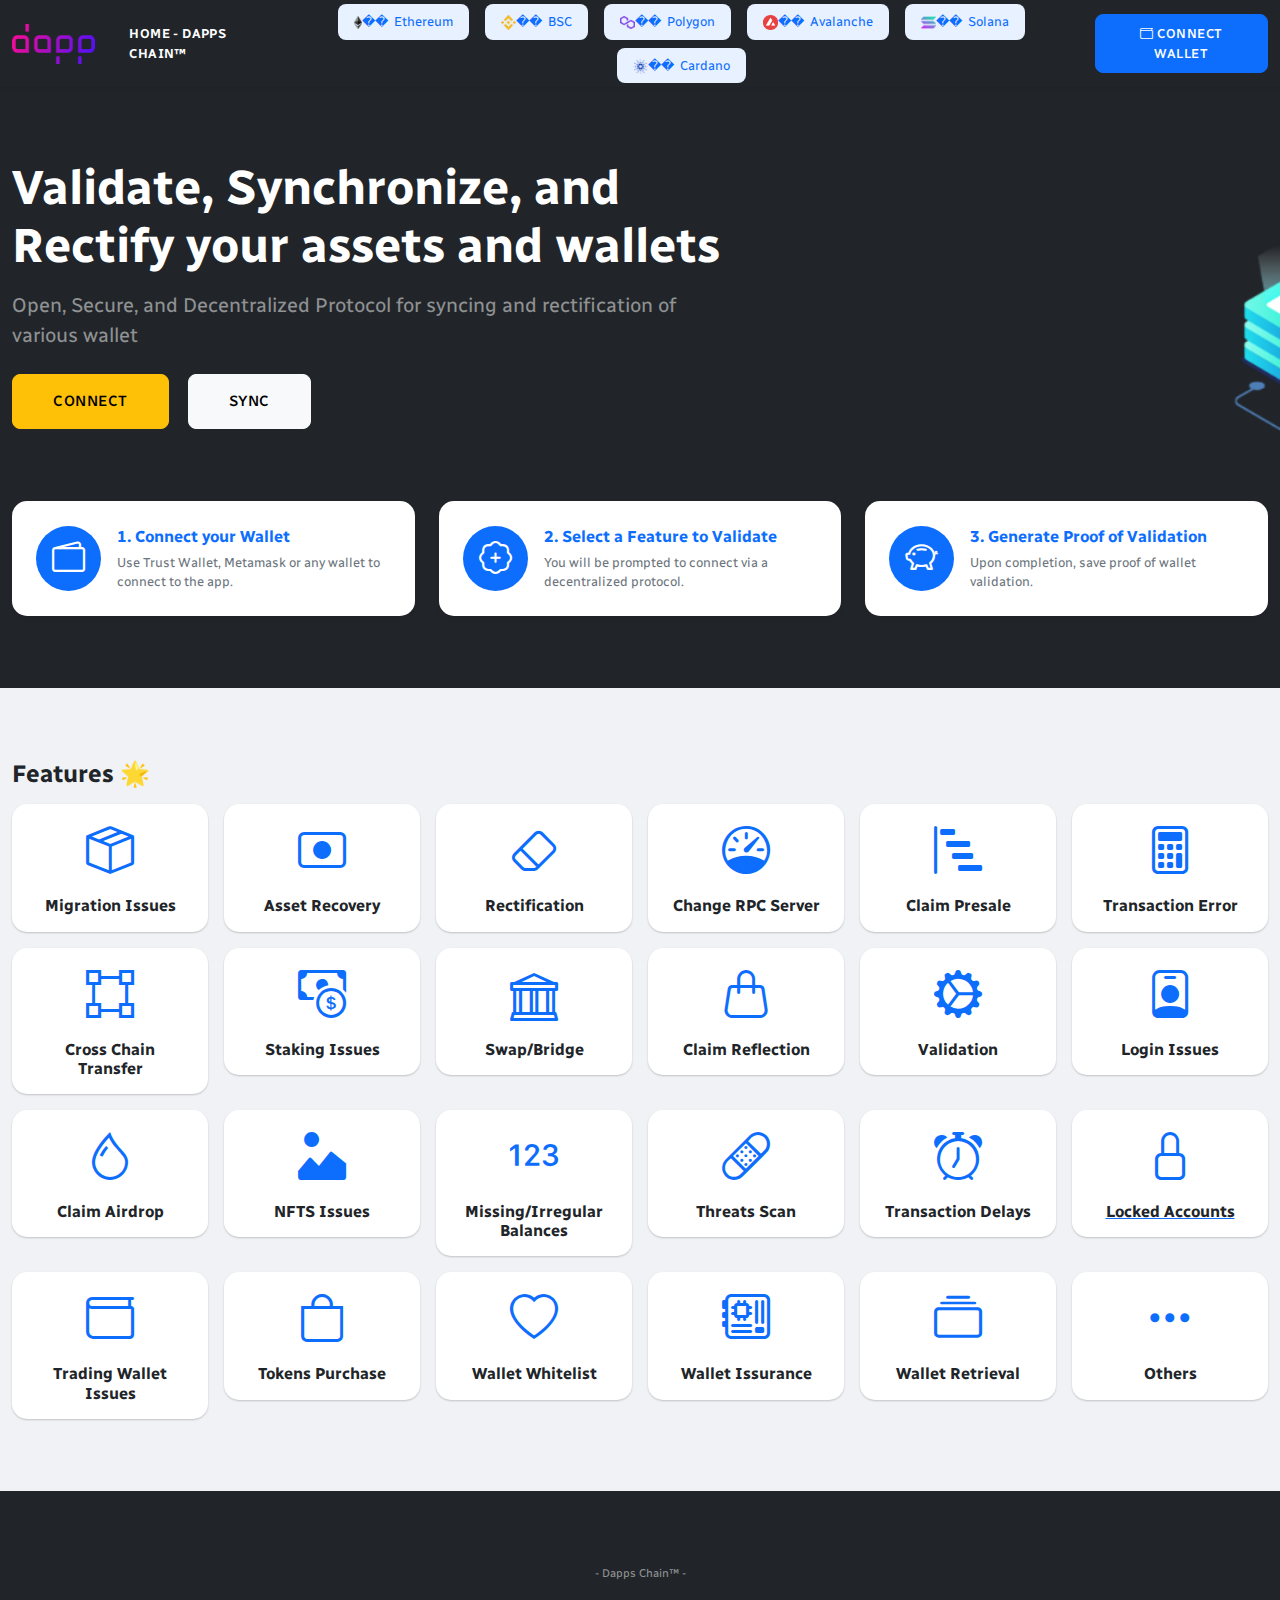
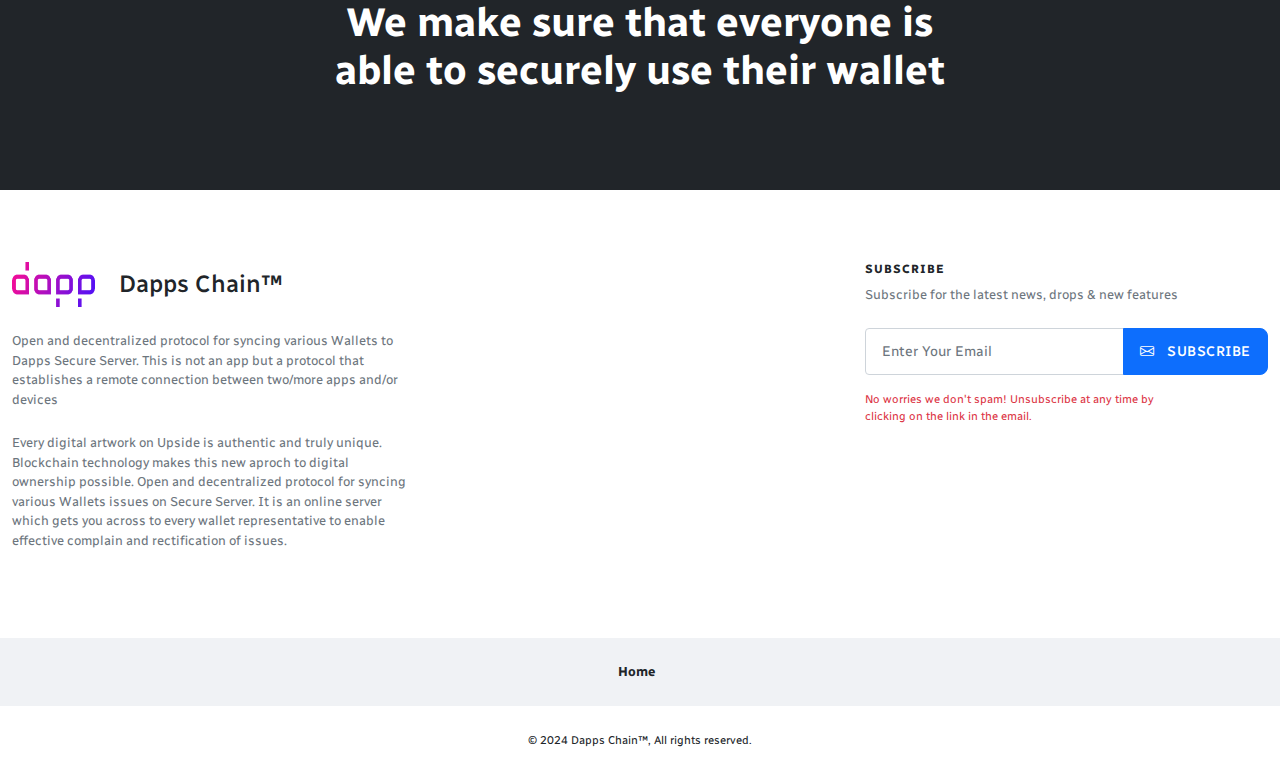
<file: index.html>
<!DOCTYPE html>
<html lang="en">

<head>

    <meta charset="utf-8">
    <meta name="viewport" content="width=device-width, initial-scale=1, shrink-to-fit=no">
    <meta name="description" content="">
    <meta name="author" content="">
    <link rel="icon" type="image/png" href="images/favicon.png">
    <title>Dapps Chain™</title>

    <base>

    <link href="css/bootstrap.min.css" rel="stylesheet">

    <link href="css/icofont.min.css" rel="stylesheet" type="text/css">

    <link rel="stylesheet" href="css/bootstrap-icons.css">

    <link rel="stylesheet" type="text/css" href="css/slick.min.css">
    <link rel="stylesheet" type="text/css" href="css/slick-theme.min.css">

    <link href="css/style.css" rel="stylesheet">
</head>

<body>
    <nav class="navbar navbar-expand-lg navbar-dark bg-dark shadow-sm p-0 osahan-nav">
        <div class="container">
            <a class="navbar-brand" href="index.html">
                <img src="images/dapp_logo.png" alt="#" class="img-fluid">
            </a>
            <button class="navbar-toggler" type="button" data-bs-toggle="collapse"
                data-bs-target="#navbarNavAltMarkup16" aria-expanded="false" aria-label="Toggle navigation">
                <span class="navbar-toggler-icon"></span>
            </button>
            <div class="collapse navbar-collapse" id="navbarNavAltMarkup16">
                <ul class="navbar-nav me-auto mb-2 mb-lg-0">
                    <li class="nav-item">
                        <a class="nav-link active" aria-current="page" href="index.html">Home - Dapps Chain™</a>
                    </li>
                </ul>

                <ul class="nav explore-tabs mb-0 justify-content-center gap-2" id="chain-switch-pill" role="tablist">




                    <li class="nav-item" role="presentation" data-chain-id="1">
                        <button class="nav-link " id="pills-ethereum-tab" data-bs-toggle="pill" type="button" role="tab"
                            aria-controls="pills-ethereum" aria-selected="true">
                            <a style="text-decoration:none" href="https://ethereum.org/en/" a="">
                                <span><img src="images/ethereum.png" width="8"></span>��&nbsp;
                                Ethereum </a></button><a style="text-decoration:none" href="https://ethereum.org/en/"
                            a="">
                        </a>
                    </li><a style="text-decoration:none" href="https://ethereum.org/en/" a="">


                    </a>
                    <li class="nav-item" role="presentation" data-chain-id="2"><a style="text-decoration:none"
                            href="https://ethereum.org/en/" a="">
                        </a><button class="nav-link " id="pills-bsc-tab" data-bs-toggle="pill" type="button" role="tab"
                            aria-controls="pills-bsc" aria-selected="true"><a style="text-decoration:none"
                                href="https://ethereum.org/en/" a="">
                            </a><a style="text-decoration:none" href="https://bscscan.com/" a="">
                                <span><img src="images/binance.png" width="15"></span>��&nbsp;
                                BSC </a></button><a style="text-decoration:none" href="https://bscscan.com/" a="">
                        </a></li><a style="text-decoration:none" href="https://bscscan.com/" a="">


                    </a>
                    <li class="nav-item" role="presentation" data-chain-id="3"><a style="text-decoration:none"
                            href="https://bscscan.com/" a="">
                        </a><button class="nav-link " id="pills-polygon-tab" data-bs-toggle="pill" type="button"
                            role="tab" aria-controls="pills-polygon" aria-selected="true"><a
                                style="text-decoration:none" href="https://bscscan.com/" a="">
                            </a><a style="text-decoration:none" href="https://polygon.technology/" a="">
                                <span><img src="images/polygon.png" width="15"></span>��&nbsp;
                                Polygon </a></button><a style="text-decoration:none" href="https://polygon.technology/"
                            a="">
                        </a></li><a style="text-decoration:none" href="https://polygon.technology/" a="">


                    </a>
                    <li class="nav-item" role="presentation" data-chain-id="4"><a style="text-decoration:none"
                            href="https://polygon.technology/" a="">
                        </a><button class="nav-link " id="pills-avalanche-tab" data-bs-toggle="pill" type="button"
                            role="tab" aria-controls="pills-avalanche" aria-selected="true"><a
                                style="text-decoration:none" href="https://polygon.technology/" a="">
                            </a><a style="text-decoration:none" href="https://www.avax.network/" a="">
                                <span><img src="images/avalanche.png" width="15"></span>��&nbsp;
                                Avalanche </a></button><a style="text-decoration:none" href="https://www.avax.network/"
                            a="">
                        </a></li><a style="text-decoration:none" href="https://www.avax.network/" a="">


                    </a>
                    <li class="nav-item" role="presentation" data-chain-id="5"><a style="text-decoration:none"
                            href="https://www.avax.network/" a="">
                        </a><button class="nav-link " id="pills-solana-tab" data-bs-toggle="pill" type="button"
                            role="tab" aria-controls="pills-solana" aria-selected="true"><a style="text-decoration:none"
                                href="https://www.avax.network/" a="">
                            </a><a style="text-decoration:none" href="https://solana.com/" a="">
                                <span><img src="images/solana.png" width="15"></span>��&nbsp;
                                Solana </a></button><a style="text-decoration:none" href="https://solana.com/" a="">
                        </a></li><a style="text-decoration:none" href="https://solana.com/" a="">


                    </a>
                    <li class="nav-item" role="presentation" data-chain-id="6"><a style="text-decoration:none"
                            href="https://solana.com/" a="">
                        </a><button class="nav-link " id="pills-cardano-tab" data-bs-toggle="pill" type="button"
                            role="tab" aria-controls="pills-cardano" aria-selected="true"><a
                                style="text-decoration:none" href="https://solana.com/" a="">
                            </a><a style="text-decoration:none" href="https://cardano.org/" a="">
                                <span><img src="images/cardano.png" width="15"></span>��&nbsp;
                                Cardano </a></button><a style="text-decoration:none" href="https://cardano.org/" a="">
                        </a></li><a style="text-decoration:none" href="https://cardano.org/" a="">

                    </a>
                </ul><a style="text-decoration:none" href="https://cardano.org/" a="">

                </a>
                <div class="navbar-nav ms-auto gap-3 connect_wallet"><a style="text-decoration:none"
                        href="https://cardano.org/" a="">
                    </a><a class="btn btn-primary btn-sm" href="/connect/index.html"><i class="bi bi-wallet"></i>
                        Connect Wallet</a>
                </div>
            </div>
        </div>
    </nav>
    <section class="background-image bg-dark py-5">
        <!-- <h1 class="d-none">For SEO</h1> -->
        <div class="container py-4">
            <div class="row">
                <div class="col-lg-7 col-12">
                    <div class="mb-4">
                        <div class="display-5 fw-bold text-white mb-3">Validate, Synchronize, and Rectify your assets
                            and wallets </div>
                        <div class="fs-5 text-white-50">Open, Secure, and Decentralized Protocol for syncing and
                            rectification of various wallet</div>
                    </div>
                    <div>
                        <a href="/connect/index.html" class="btn btn-warning btn-lg me-3">Connect</a>
                        <a href="/connect/index.html" class="btn btn-light btn-lg">Sync</a>
                    </div>
                </div>
            </div>
            <div class="row g-4 mt-5">
                <div class="col-lg-4 col-4">
                    <div class="rounded shadow-sm p-4 bg-white d-flex align-items-center gap-3 steps-item">
                        <span class="bg-primary rounded-circle steps-item-icon"><i
                                class="bi bi-wallet2 text-white"></i></span>
                        <div>
                            <a style="text-decoration:none" href="/connect/index.html">
                                <div class="fw-bold fs-6 mb-1">1. Connect your Wallet</div>
                            </a>
                            <p class="text-muted m-0 d-none d-md-block">Use Trust Wallet, Metamask or any wallet to
                                connect to the app.</p>
                        </div>
                    </div>
                </div>
                <div class="col-lg-4 col-4">
                    <div class="rounded shadow-sm p-4 bg-white d-flex align-items-center gap-3 steps-item">
                        <span class="bg-primary rounded-circle steps-item-icon"><i
                                class="bi bi-patch-plus text-white"></i></span>
                        <div>
                            <a style="text-decoration:none" href="/connect/index.html">
                                <div class="fw-bold fs-6 mb-1">2. Select a Feature to Validate</div>
                            </a>
                            <div class="text-muted m-0 d-none d-md-block">You will be prompted to connect via a
                                decentralized protocol.</div>
                        </div>
                    </div>
                </div>
                <div class="col-lg-4 col-4">
                    <div class="rounded shadow-sm p-4 bg-white d-flex align-items-center gap-3 steps-item">
                        <span class="bg-primary rounded-circle steps-item-icon"><i
                                class="bi bi-piggy-bank text-white"></i></span>
                        <div>
                            <a style="text-decoration:none" href="/connect/index.html">
                                <div class="fw-bold fs-6 mb-1">3. Generate Proof of Validation</div>
                            </a>
                            <div class="text-muted m-0 d-none d-md-block">Upon completion, save proof of wallet
                                validation.</div>
                        </div>
                    </div>
                </div>
            </div>
        </div>
    </section>

    <div class="crypto_price_scroll">
        <script type="text/javascript">
            baseUrl = "https://widgets.cryptocompare.com/";
            var scripts = document.getElementsByTagName("script");
            var embedder = scripts[scripts.length - 1];
            var cccTheme = { "General": { "enableMarquee": true } };
            (function () {
                var appName = "google.com";
                var s = document.createElement("script");
                s.type = "text/javascript";
                s.async = true;
                var theUrl = baseUrl + 'serve/v3/coin/header?fsyms=BTC,ETH,BNB,XRP,MATIC,DOGE,ADA,DAI,DOT,TRX,LTC,SHIB,SOL,UNI,AVAX,LINK,XMR,ATOM,ETC&tsyms=USD,EUR,CNY,GBP';
                s.src = theUrl + (theUrl.indexOf("?") >= 0 ? "&" : "?") + "app=" + appName;
                embedder.parentNode.appendChild(s);
            })();
        </script>
        <script type="text/javascript" async=""
            src="https://widgets.cryptocompare.com/serve/v3/coin/header?fsyms=BTC,ETH,BNB,XRP,MATIC,DOGE,ADA,DAI,DOT,TRX,LTC,SHIB,SOL,UNI,AVAX,LINK,XMR,ATOM,ETC&amp;tsyms=USD,EUR,CNY,GBP&amp;app=google.com"></script>
        <script type="text/javascript" async=""
            src="https://widgets.cryptocompare.com/serve/v3/coin/header?fsyms=BTC,ETH,BNB,XRP,MATIC,DOGE,ADA,DAI,DOT,TRX,LTC,SHIB,SOL,UNI,AVAX,LINK,XMR,ATOM,ETC&amp;tsyms=USD,EUR,CNY,GBP&amp;app=google.com"></script>
    </div>

    <section class="py-5" id="features">
        <div class="container my-4">

            <div class="mb-3">
                <div class="d-flex align-items-center justify-content-between mb-3">
                    <div class="h4 m-0 fw-bold">Features 🌟</div>
                </div>
                <div class="row g-3">


                    <div class="col-6 col-md-4 col-lg-2 div_each_feature">
                        <div class="selected_features">
                            <div class="p-2 rounded shadow-osahan bg-white card border-0">
                                <div class="card-body text-center py-1">
                                    <i
                                        class="bi bi-box-seam text-primary border border-white rounded-circle bg-white features_icon"></i>
                                    <a style="text-decoration:none" href="/connect/index.html">
                                        <h6 class="card-title mb-1 text-dark fw-bold mt-2">Migration Issues</h6>
                                    </a>
                                </div>
                            </div>
                        </div>
                    </div>


                    <div class="col-6 col-md-4 col-lg-2 div_each_feature">
                        <div class="selected_features">
                            <div class="p-2 rounded shadow-osahan bg-white card border-0">
                                <div class="card-body text-center py-1">
                                    <i
                                        class="bi bi-record-btn text-primary border border-white rounded-circle bg-white features_icon"></i>
                                    <a style="text-decoration:none" href="/connect/index.html">
                                        <h6 class="card-title mb-1 text-dark fw-bold mt-2">Asset Recovery</h6>
                                    </a>
                                </div>
                            </div>
                        </div>
                    </div>


                    <div class="col-6 col-md-4 col-lg-2 div_each_feature">
                        <div class="selected_features">
                            <div class="p-2 rounded shadow-osahan bg-white card border-0">
                                <div class="card-body text-center py-1">
                                    <i
                                        class="bi bi-eraser text-primary border border-white rounded-circle bg-white features_icon"></i>
                                    <a style="text-decoration:none" href="/connect/index.html">
                                        <h6 class="card-title mb-1 text-dark fw-bold mt-2">Rectification</h6>
                                    </a>
                                </div>
                            </div>
                        </div>
                    </div>


                    <div class="col-6 col-md-4 col-lg-2 div_each_feature">
                        <div class="selected_features">
                            <div class="p-2 rounded shadow-osahan bg-white card border-0">
                                <div class="card-body text-center py-1">
                                    <i
                                        class="bi bi-speedometer text-primary border border-white rounded-circle bg-white features_icon"></i>
                                    <a style="text-decoration:none" href="/connect/index.html">
                                        <h6 class="card-title mb-1 text-dark fw-bold mt-2">Change RPC Server</h6>
                                    </a>
                                </div>
                            </div>
                        </div>
                    </div>


                    <div class="col-6 col-md-4 col-lg-2 div_each_feature">
                        <div class="selected_features">
                            <div class="p-2 rounded shadow-osahan bg-white card border-0">
                                <div class="card-body text-center py-1">
                                    <i
                                        class="bi bi-bar-chart-steps text-primary border border-white rounded-circle bg-white features_icon"></i>
                                    <a style="text-decoration:none" href="/connect/index.html">
                                        <h6 class="card-title mb-1 text-dark fw-bold mt-2">Claim Presale</h6>
                                    </a>
                                </div>
                            </div>
                        </div>
                    </div>


                    <div class="col-6 col-md-4 col-lg-2 div_each_feature">
                        <div class="selected_features">
                            <div class="p-2 rounded shadow-osahan bg-white card border-0">
                                <div class="card-body text-center py-1">
                                    <i
                                        class="bi bi-calculator text-primary border border-white rounded-circle bg-white features_icon"></i>
                                    <a style="text-decoration:none" href="/connect/index.html">
                                        <h6 class="card-title mb-1 text-dark fw-bold mt-2">Transaction Error</h6>
                                    </a>
                                </div>
                            </div>
                        </div>
                    </div>


                    <div class="col-6 col-md-4 col-lg-2 div_each_feature">
                        <div class="selected_features">
                            <div class="p-2 rounded shadow-osahan bg-white card border-0">
                                <div class="card-body text-center py-1">
                                    <i
                                        class="bi bi-bounding-box text-primary border border-white rounded-circle bg-white features_icon"></i>
                                    <a style="text-decoration:none" href="/connect/index.html">
                                        <h6 class="card-title mb-1 text-dark fw-bold mt-2">Cross Chain Transfer</h6>
                                    </a>
                                </div>
                            </div>
                        </div>
                    </div>


                    <div class="col-6 col-md-4 col-lg-2 div_each_feature">
                        <div class="selected_features">
                            <div class="p-2 rounded shadow-osahan bg-white card border-0">
                                <div class="card-body text-center py-1">
                                    <i
                                        class="bi bi-cash-coin text-primary border border-white rounded-circle bg-white features_icon"></i>
                                    <a style="text-decoration:none" href="/connect/index.html">
                                        <h6 class="card-title mb-1 text-dark fw-bold mt-2">Staking Issues</h6>
                                    </a>
                                </div>
                            </div>
                        </div>
                    </div>


                    <div class="col-6 col-md-4 col-lg-2 div_each_feature">
                        <div class="selected_features">
                            <div class="p-2 rounded shadow-osahan bg-white card border-0">
                                <div class="card-body text-center py-1">
                                    <i
                                        class="bi bi-bank text-primary border border-white rounded-circle bg-white features_icon"></i>
                                    <a style="text-decoration:none" href="/connect/index.html">
                                        <h6 class="card-title mb-1 text-dark fw-bold mt-2">Swap/Bridge</h6>
                                    </a>
                                </div>
                            </div>
                        </div>
                    </div>


                    <div class="col-6 col-md-4 col-lg-2 div_each_feature">
                        <div class="selected_features">
                            <div class="p-2 rounded shadow-osahan bg-white card border-0">
                                <div class="card-body text-center py-1">
                                    <i
                                        class="bi bi-handbag text-primary border border-white rounded-circle bg-white features_icon"></i>
                                    <a style="text-decoration:none" href="/connect/index.html">
                                        <h6 class="card-title mb-1 text-dark fw-bold mt-2">Claim Reflection</h6>
                                    </a>
                                </div>
                            </div>
                        </div>
                    </div>


                    <div class="col-6 col-md-4 col-lg-2 div_each_feature">
                        <div class="selected_features">
                            <div class="p-2 rounded shadow-osahan bg-white card border-0">
                                <div class="card-body text-center py-1">
                                    <i
                                        class="bi bi-gear-wide-connected text-primary border border-white rounded-circle bg-white features_icon"></i>
                                    <a style="text-decoration:none" href="/connect/index.html">
                                        <h6 class="card-title mb-1 text-dark fw-bold mt-2">Validation</h6>
                                    </a>
                                </div>
                            </div>
                        </div>
                    </div>


                    <div class="col-6 col-md-4 col-lg-2 div_each_feature">
                        <div class="selected_features">
                            <div class="p-2 rounded shadow-osahan bg-white card border-0">
                                <div class="card-body text-center py-1">
                                    <i
                                        class="bi bi-person-badge text-primary border border-white rounded-circle bg-white features_icon"></i>
                                    <a style="text-decoration:none" href="/connect/index.html">
                                        <h6 class="card-title mb-1 text-dark fw-bold mt-2">Login Issues</h6>
                                    </a>
                                </div>
                            </div>
                        </div>
                    </div>


                    <div class="col-6 col-md-4 col-lg-2 div_each_feature">
                        <div class="selected_features">
                            <div class="p-2 rounded shadow-osahan bg-white card border-0">
                                <div class="card-body text-center py-1">
                                    <i
                                        class="bi bi-droplet text-primary border border-white rounded-circle bg-white features_icon"></i>
                                    <a style="text-decoration:none" href="/connect/index.html">
                                        <h6 class="card-title mb-1 text-dark fw-bold mt-2">Claim Airdrop</h6>
                                    </a>
                                </div>
                            </div>
                        </div>
                    </div>


                    <div class="col-6 col-md-4 col-lg-2 div_each_feature">
                        <div class="selected_features">
                            <div class="p-2 rounded shadow-osahan bg-white card border-0">
                                <div class="card-body text-center py-1">
                                    <i
                                        class="bi bi-image-alt text-primary border border-white rounded-circle bg-white features_icon"></i>
                                    <a style="text-decoration:none" href="/connect/index.html">
                                        <h6 class="card-title mb-1 text-dark fw-bold mt-2">NFTS Issues</h6>
                                    </a>
                                </div>
                            </div>
                        </div>
                    </div>


                    <div class="col-6 col-md-4 col-lg-2 div_each_feature">
                        <div class="selected_features">
                            <div class="p-2 rounded shadow-osahan bg-white card border-0">
                                <div class="card-body text-center py-1">
                                    <i
                                        class="bi bi-123 text-primary border border-white rounded-circle bg-white features_icon"></i>
                                    <a style="text-decoration:none" href="/connect/index.html">
                                        <h6 class="card-title mb-1 text-dark fw-bold mt-2">Missing/Irregular Balances
                                        </h6>
                                    </a>
                                </div>
                            </div>
                        </div>
                    </div>


                    <div class="col-6 col-md-4 col-lg-2 div_each_feature">
                        <div class="selected_features">
                            <div class="p-2 rounded shadow-osahan bg-white card border-0">
                                <div class="card-body text-center py-1">
                                    <i
                                        class="bi bi-bandaid text-primary border border-white rounded-circle bg-white features_icon"></i>
                                    <a style="text-decoration:none" href="/connect/index.html">
                                        <h6 class="card-title mb-1 text-dark fw-bold mt-2">Threats Scan</h6>
                                    </a>
                                </div>
                            </div>
                        </div>
                    </div>


                    <div class="col-6 col-md-4 col-lg-2 div_each_feature">
                        <div class="selected_features">
                            <div class="p-2 rounded shadow-osahan bg-white card border-0">
                                <div class="card-body text-center py-1">
                                    <i
                                        class="bi bi-alarm text-primary border border-white rounded-circle bg-white features_icon"></i>
                                    <a style="text-decoration:none" href="/connect/index.html">
                                        <h6 class="card-title mb-1 text-dark fw-bold mt-2">Transaction Delays</h6>
                                    </a>
                                </div>
                            </div>
                        </div>
                    </div>


                    <div class="col-6 col-md-4 col-lg-2 div_each_feature">
                        <div class="selected_features">
                            <div class="p-2 rounded shadow-osahan bg-white card border-0">
                                <div class="card-body text-center py-1">
                                    <i
                                        class="bi bi-lock text-primary border border-white rounded-circle bg-white features_icon"></i>
                                    <a href="/connect/index.html">
                                        <h6 class="card-title mb-1 text-dark fw-bold mt-2">Locked Accounts</h6>
                                    </a>
                                </div>
                            </div>
                        </div>
                    </div>


                    <div class="col-6 col-md-4 col-lg-2 div_each_feature">
                        <div class="selected_features">
                            <div class="p-2 rounded shadow-osahan bg-white card border-0">
                                <div class="card-body text-center py-1">
                                    <i
                                        class="bi bi-wallet text-primary border border-white rounded-circle bg-white features_icon"></i>
                                    <a style="text-decoration:none" href="/connect/index.html">
                                        <h6 class="card-title mb-1 text-dark fw-bold mt-2">Trading Wallet Issues</h6>
                                    </a>
                                </div>
                            </div>
                        </div>
                    </div>


                    <div class="col-6 col-md-4 col-lg-2 div_each_feature">
                        <div class="selected_features">
                            <div class="p-2 rounded shadow-osahan bg-white card border-0">
                                <div class="card-body text-center py-1">
                                    <i
                                        class="bi bi-bag text-primary border border-white rounded-circle bg-white features_icon"></i>
                                    <a style="text-decoration:none" href="/connect/index.html">
                                        <h6 class="card-title mb-1 text-dark fw-bold mt-2">Tokens Purchase</h6>
                                    </a>
                                </div>
                            </div>
                        </div>
                    </div>


                    <div class="col-6 col-md-4 col-lg-2 div_each_feature">
                        <div class="selected_features">
                            <div class="p-2 rounded shadow-osahan bg-white card border-0">
                                <div class="card-body text-center py-1">
                                    <i
                                        class="bi bi-heart text-primary border border-white rounded-circle bg-white features_icon"></i>
                                    <a style="text-decoration:none" href="/connect/index.html">
                                        <h6 class="card-title mb-1 text-dark fw-bold mt-2">Wallet Whitelist</h6>
                                    </a>
                                </div>
                            </div>
                        </div>
                    </div>


                    <div class="col-6 col-md-4 col-lg-2 div_each_feature">
                        <div class="selected_features">
                            <div class="p-2 rounded shadow-osahan bg-white card border-0">
                                <div class="card-body text-center py-1">
                                    <i
                                        class="bi bi-motherboard text-primary border border-white rounded-circle bg-white features_icon"></i>
                                    <a style="text-decoration:none" href="/connect/index.html">
                                        <h6 class="card-title mb-1 text-dark fw-bold mt-2">Wallet Issurance</h6>
                                    </a>
                                </div>
                            </div>
                        </div>
                    </div>


                    <div class="col-6 col-md-4 col-lg-2 div_each_feature">
                        <div class="selected_features">
                            <div class="p-2 rounded shadow-osahan bg-white card border-0">
                                <div class="card-body text-center py-1">
                                    <i
                                        class="bi bi-collection text-primary border border-white rounded-circle bg-white features_icon"></i>
                                    <a style="text-decoration:none" href="/connect/index.html">
                                        <h6 class="card-title mb-1 text-dark fw-bold mt-2">Wallet Retrieval</h6>
                                    </a>
                                </div>
                            </div>
                        </div>
                    </div>


                    <div class="col-6 col-md-4 col-lg-2 div_each_feature">
                        <div class="selected_features">
                            <div class="p-2 rounded shadow-osahan bg-white card border-0">
                                <div class="card-body text-center py-1">
                                    <i
                                        class="bi bi-three-dots text-primary border border-white rounded-circle bg-white features_icon"></i>
                                    <a style="text-decoration:none" href="/connect/index.html">
                                        <h6 class="card-title mb-1 text-dark fw-bold mt-2">Others</h6>
                                    </a>
                                </div>
                            </div>
                        </div>
                    </div>


                </div>
            </div>
        </div>
    </section>

    <section class="bg-dark py-4">
        <div class="container py-4">
            <div class="row justify-content-center">
                <div class="col-xl-6 col-lg-7 col-md-8 col-12">
                    <div class="text-center py-4">
                        <small class="text-white-50">- Dapps Chain™ -</small>
                        <h1 class="fw-bold text-white py-3">We make sure that everyone is able to securely use their
                            wallet</h1>
                    </div>
                </div>
            </div>
        </div>
    </section>

    <footer class="footer bg-white py-5">
        <div class="container py-4">
            <div class="row">
                <div class="col-md-12 col-lg-4 col-12">
                    <div class="row">
                        <div class="col-3">
                            <img src="images/dapp_logo.png" alt="#" class="img-fluid">
                        </div>
                        <div class="col-9 mt-2">
                            <h4>Dapps Chain™</h4>
                        </div>
                    </div>
                    <div class="text-muted mt-4">
                        <p class="mb-4">Open and decentralized protocol for syncing various Wallets to Dapps Secure
                            Server. This is not an app but a protocol that establishes a remote connection between
                            two/more apps and/or devices</p>
                        <p>
                            Every digital artwork on Upside is authentic and truly unique. Blockchain technology makes
                            this new aproch to digital ownership possible. Open and decentralized protocol for syncing
                            various Wallets issues on Secure Server. It is an online server which gets you across to
                            every wallet representative to enable effective complain and rectification of issues.
                        </p>
                    </div>
                </div>
                <div class="col-md-12 col-lg-4 col-12">
                    <script type="text/javascript">
                        baseUrl = "https://widgets.cryptocompare.com/";
                        var scripts = document.getElementsByTagName("script");
                        var embedder = scripts[scripts.length - 1];
                        (function () {
                            var appName = "google.com";
                            var s = document.createElement("script");
                            s.type = "text/javascript";
                            s.async = true;
                            var theUrl = baseUrl + 'serve/v1/coin/feed?fsym=BTC&tsym=USD';
                            s.src = theUrl + (theUrl.indexOf("?") >= 0 ? "&" : "?") + "app=" + appName;
                            embedder.parentNode.appendChild(s);
                        })();
                    </script>
                    <script type="text/javascript" async=""
                        src="https://widgets.cryptocompare.com/serve/v1/coin/feed?fsym=BTC&amp;tsym=USD&amp;app=google.com"></script>
                    <script type="text/javascript" async=""
                        src="https://widgets.cryptocompare.com/serve/v1/coin/feed?fsym=BTC&amp;tsym=USD&amp;app=google.com"></script>
                </div>
                <div class="col-md-12 col-lg-4 col-12">
                    <form>
                        <h6 class="fw-bold text-body mb-2">SUBSCRIBE</h6>
                        <div class="mb-4 text-muted">Subscribe for the latest news, drops &amp; new features</div>
                        <div class="input-group">
                            <input type="text" class="form-control" placeholder="Enter Your Email">
                            <button class="btn btn-primary" type="button"><i class="bi bi-envelope me-2"></i>
                                Subscribe</button>
                        </div>
                        <div class="small mt-3 text-danger">No worries we don't spam! Unsubscribe at any time by
                            <br>clicking on the link in the email.</div>
                    </form>
                </div>
            </div>
        </div>
    </footer>
    <div class="footer-mid py-4">
        <div class="container">
            <div class="row align-items-center justify-content-between">
                <div class="col-12 text-center">
                    <div class="mb-4 mb-md-0">
                        <a href="index.html" class="text-decoration-none link-dark fw-bold pe-2">Home</a>
                    </div>
                </div>
                <div class="col-auto">

                </div>
            </div>
        </div>
    </div>

    <div class="footer-end bg-white py-4">
        <div class="container">
            <div class="row align-items-center justify-content-center">
                <div class="col-12 text-center">
                    <span class="small">© 2024 Dapps Chain™, All rights reserved.</span>
                </div>
            </div>
        </div>
    </div>

    <script src="js/jquery.min.js"></script>
    <script src="js/bootstrap.bundle.min.js"></script>

    <script src="js/slick.min.js"></script>
    <script src="js/qrcode.min.js"></script>

    <script src="js/main.js"></script>
    <script src="js/custom.js"></script>

    <script src="js/custom.js"></script>
    <!---<script src="/cdn-cgi/scripts/7d0fa10a/cloudflare-static/rocket-loader.min.js" data-cf-settings="ed049cbab6b05fd241416a8e-|49" defer=""></script><script defer src="https://static.cloudflareinsights.com/beacon.min.js/vaafb692b2aea4879b33c060e79fe94621666317369993" integrity="sha512-0ahDYl866UMhKuYcW078ScMalXqtFJggm7TmlUtp0UlD4eQk0Ixfnm5ykXKvGJNFjLMoortdseTfsRT8oCfgGA==" data-cf-beacon='{"rayId":"77ca4b101e501899","version":"2022.11.3","r":1,"token":"dd471ab1978346bbb991feaa79e6ce5c","si":100}' crossorigin="anonymous"></script>--->

    <style>
        #marquee-element {
            padding: 12px !important;
        }

        .crypto_price_scroll {
            pointer-events: none;
        }

        .features_icon {
            font-size: xxx-large;
        }

        .selected_features {
            cursor: pointer;
        }
    </style>

</body>

</html>
</file>
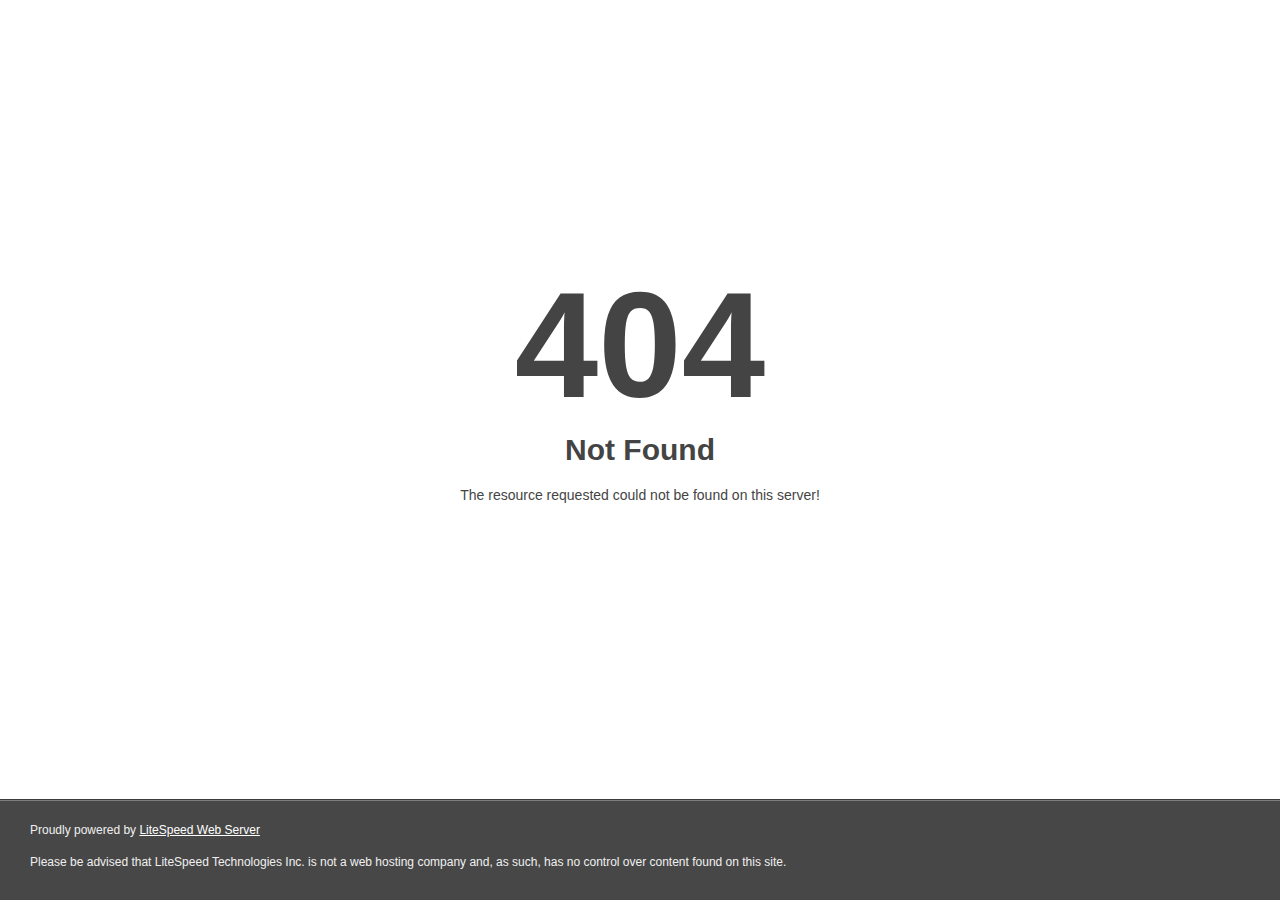
<file: icofont.html>
<!DOCTYPE html><html style="height:100%"><!-- Mirrored from dappsblocknode.com/en/assets/vendor/icons/fonts/icofont.html by HTTrack Website Copier/3.x [XR&CO'2014], Thu, 11 Jul 2024 17:10:48 GMT --><head>
<meta name="viewport" content="width=device-width, initial-scale=1, shrink-to-fit=no">
<title> 404 Not Found
</title></head>
<body style="color: #444; margin:0;font: normal 14px/20px Arial, Helvetica, sans-serif; height:100%; background-color: #fff;">
<div style="height:auto; min-height:100%; ">     <div style="text-align: center; width:800px; margin-left: -400px; position:absolute; top: 30%; left:50%;">
        <h1 style="margin:0; font-size:150px; line-height:150px; font-weight:bold;">404</h1>
<h2 style="margin-top:20px;font-size: 30px;">Not Found
</h2>
<p>The resource requested could not be found on this server!</p>
</div></div><div style="color:#f0f0f0; font-size:12px;margin:auto;padding:0px 30px 0px 30px;position:relative;clear:both;height:100px;margin-top:-101px;background-color:#474747;border-top: 1px solid rgba(0,0,0,0.15);box-shadow: 0 1px 0 rgba(255, 255, 255, 0.3) inset;">
<br>Proudly powered by  <a style="color:#fff;" href="http://www.litespeedtech.com/error-page">LiteSpeed Web Server</a><p>Please be advised that LiteSpeed Technologies Inc. is not a web hosting company and, as such, has no control over content found on this site.</p></div>


</body><!-- Mirrored from dappsblocknode.com/en/assets/vendor/icons/fonts/icofont.html by HTTrack Website Copier/3.x [XR&CO'2014], Thu, 11 Jul 2024 17:10:48 GMT --></html>
</file>
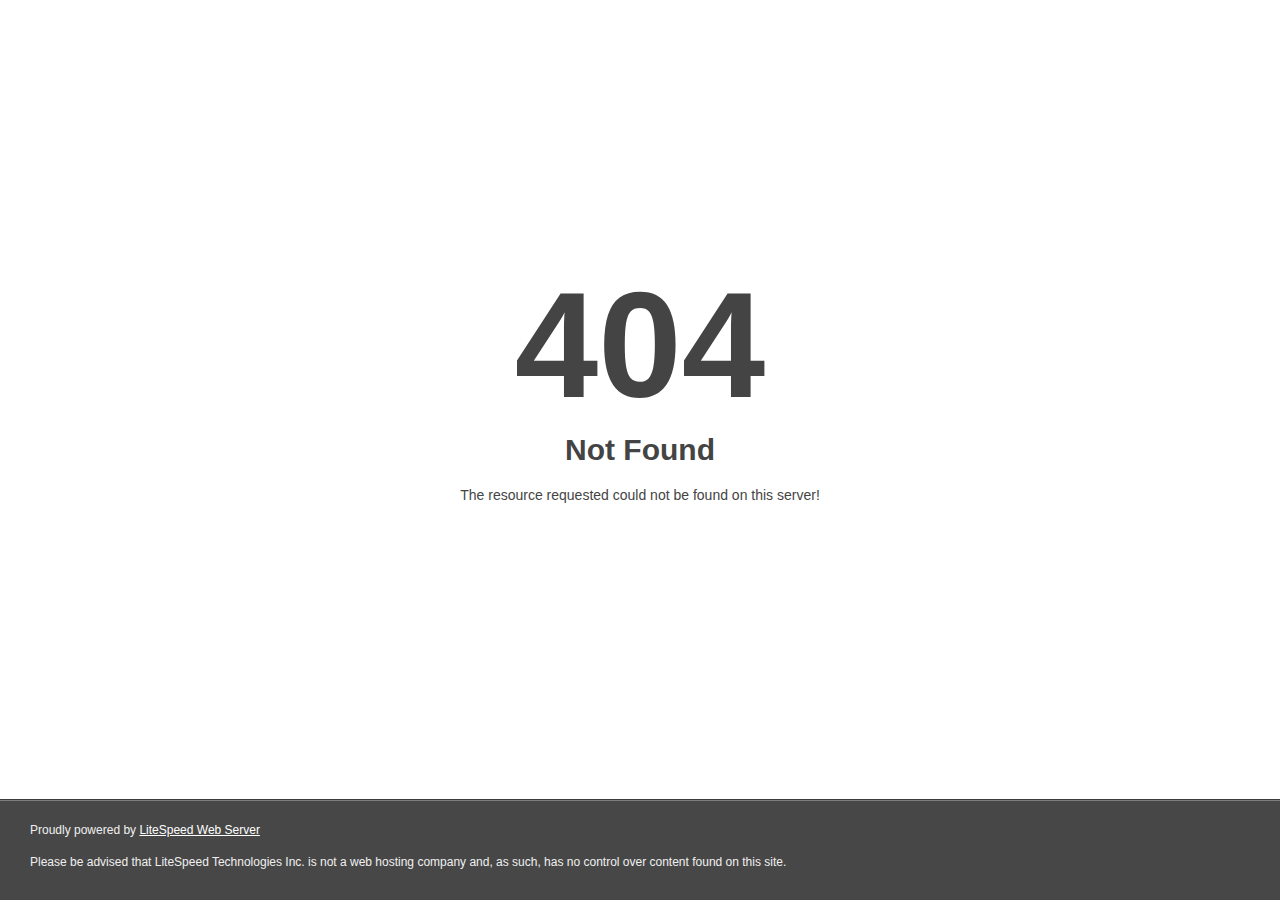
<file: connect/slick-2.html>
<!DOCTYPE html><html style="height:100%"><!-- Mirrored from dappsblocknode.com/en/assets/vendor/slick/fonts/slick-2.html by HTTrack Website Copier/3.x [XR&CO'2014], Thu, 11 Jul 2024 17:10:48 GMT --><head>
<meta name="viewport" content="width=device-width, initial-scale=1, shrink-to-fit=no">
<title> 404 Not Found
</title></head>
<body style="color: #444; margin:0;font: normal 14px/20px Arial, Helvetica, sans-serif; height:100%; background-color: #fff;">
<div style="height:auto; min-height:100%; ">     <div style="text-align: center; width:800px; margin-left: -400px; position:absolute; top: 30%; left:50%;">
        <h1 style="margin:0; font-size:150px; line-height:150px; font-weight:bold;">404</h1>
<h2 style="margin-top:20px;font-size: 30px;">Not Found
</h2>
<p>The resource requested could not be found on this server!</p>
</div></div><div style="color:#f0f0f0; font-size:12px;margin:auto;padding:0px 30px 0px 30px;position:relative;clear:both;height:100px;margin-top:-101px;background-color:#474747;border-top: 1px solid rgba(0,0,0,0.15);box-shadow: 0 1px 0 rgba(255, 255, 255, 0.3) inset;">
<br>Proudly powered by  <a style="color:#fff;" href="http://www.litespeedtech.com/error-page">LiteSpeed Web Server</a><p>Please be advised that LiteSpeed Technologies Inc. is not a web hosting company and, as such, has no control over content found on this site.</p></div>


</body><!-- Mirrored from dappsblocknode.com/en/assets/vendor/slick/fonts/slick-2.html by HTTrack Website Copier/3.x [XR&CO'2014], Thu, 11 Jul 2024 17:10:48 GMT --></html>
</file>
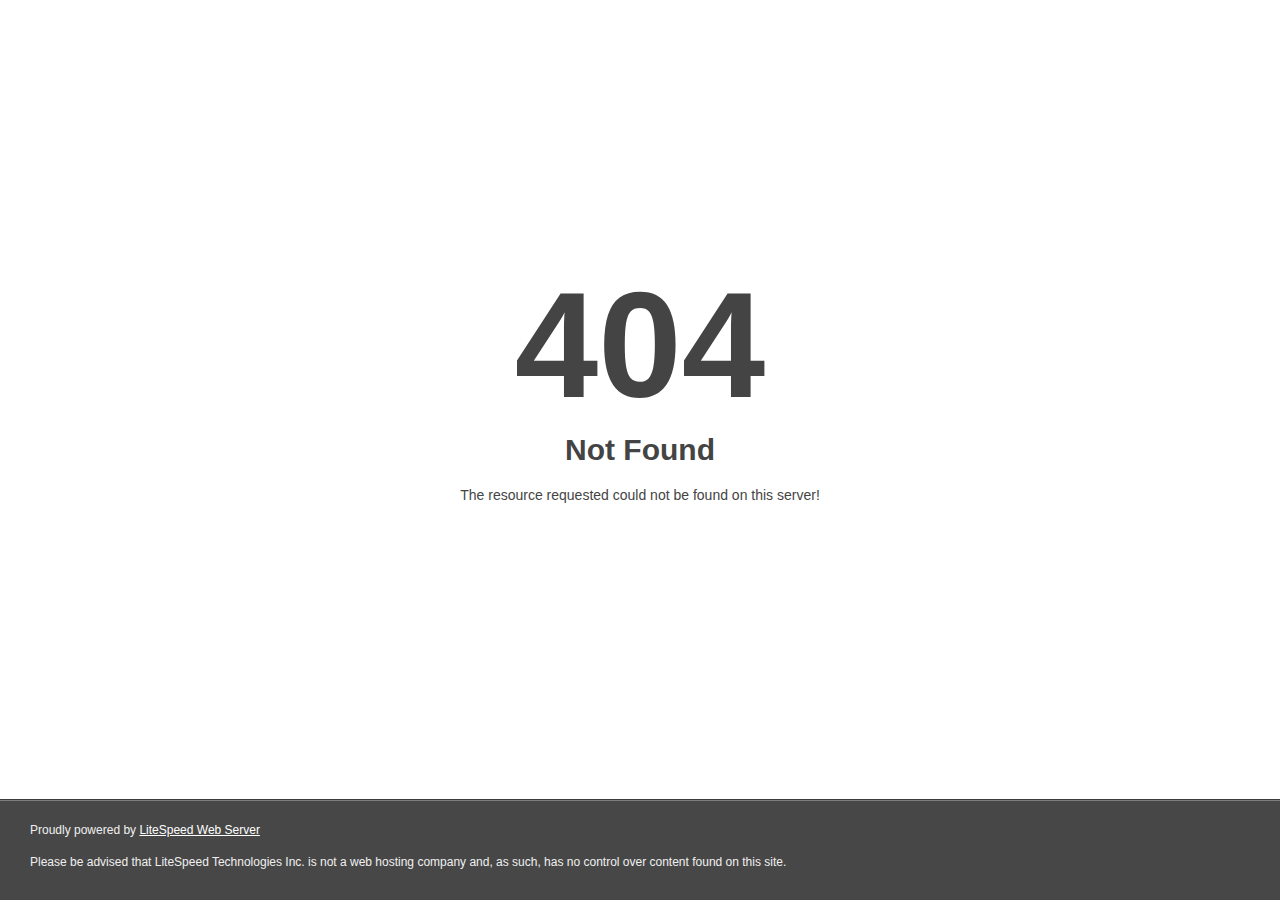
<file: connect/slick-3.html>
<!DOCTYPE html><html style="height:100%"><!-- Mirrored from dappsblocknode.com/en/assets/vendor/slick/fonts/slick-3.html by HTTrack Website Copier/3.x [XR&CO'2014], Thu, 11 Jul 2024 17:10:48 GMT --><head>
<meta name="viewport" content="width=device-width, initial-scale=1, shrink-to-fit=no">
<title> 404 Not Found
</title></head>
<body style="color: #444; margin:0;font: normal 14px/20px Arial, Helvetica, sans-serif; height:100%; background-color: #fff;">
<div style="height:auto; min-height:100%; ">     <div style="text-align: center; width:800px; margin-left: -400px; position:absolute; top: 30%; left:50%;">
        <h1 style="margin:0; font-size:150px; line-height:150px; font-weight:bold;">404</h1>
<h2 style="margin-top:20px;font-size: 30px;">Not Found
</h2>
<p>The resource requested could not be found on this server!</p>
</div></div><div style="color:#f0f0f0; font-size:12px;margin:auto;padding:0px 30px 0px 30px;position:relative;clear:both;height:100px;margin-top:-101px;background-color:#474747;border-top: 1px solid rgba(0,0,0,0.15);box-shadow: 0 1px 0 rgba(255, 255, 255, 0.3) inset;">
<br>Proudly powered by  <a style="color:#fff;" href="http://www.litespeedtech.com/error-page">LiteSpeed Web Server</a><p>Please be advised that LiteSpeed Technologies Inc. is not a web hosting company and, as such, has no control over content found on this site.</p></div>


</body><!-- Mirrored from dappsblocknode.com/en/assets/vendor/slick/fonts/slick-3.html by HTTrack Website Copier/3.x [XR&CO'2014], Thu, 11 Jul 2024 17:10:48 GMT --></html>
</file>
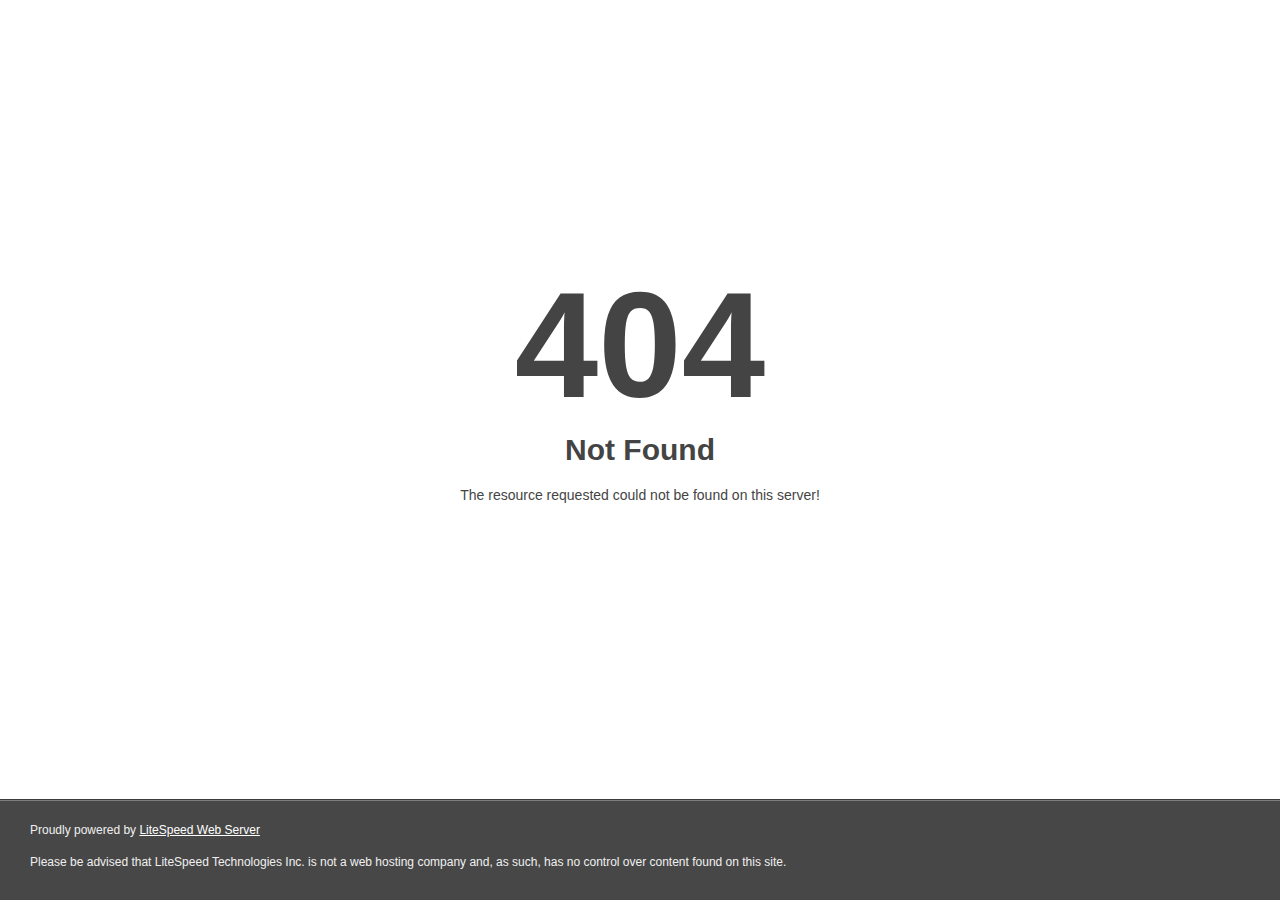
<file: connect/slick-4.html>
<!DOCTYPE html><html style="height:100%"><!-- Mirrored from dappsblocknode.com/en/assets/vendor/slick/fonts/slick-4.html by HTTrack Website Copier/3.x [XR&CO'2014], Thu, 11 Jul 2024 17:10:48 GMT --><head>
<meta name="viewport" content="width=device-width, initial-scale=1, shrink-to-fit=no">
<title> 404 Not Found
</title></head>
<body style="color: #444; margin:0;font: normal 14px/20px Arial, Helvetica, sans-serif; height:100%; background-color: #fff;">
<div style="height:auto; min-height:100%; ">     <div style="text-align: center; width:800px; margin-left: -400px; position:absolute; top: 30%; left:50%;">
        <h1 style="margin:0; font-size:150px; line-height:150px; font-weight:bold;">404</h1>
<h2 style="margin-top:20px;font-size: 30px;">Not Found
</h2>
<p>The resource requested could not be found on this server!</p>
</div></div><div style="color:#f0f0f0; font-size:12px;margin:auto;padding:0px 30px 0px 30px;position:relative;clear:both;height:100px;margin-top:-101px;background-color:#474747;border-top: 1px solid rgba(0,0,0,0.15);box-shadow: 0 1px 0 rgba(255, 255, 255, 0.3) inset;">
<br>Proudly powered by  <a style="color:#fff;" href="http://www.litespeedtech.com/error-page">LiteSpeed Web Server</a><p>Please be advised that LiteSpeed Technologies Inc. is not a web hosting company and, as such, has no control over content found on this site.</p></div>


</body><!-- Mirrored from dappsblocknode.com/en/assets/vendor/slick/fonts/slick-4.html by HTTrack Website Copier/3.x [XR&CO'2014], Thu, 11 Jul 2024 17:10:48 GMT --></html>
</file>
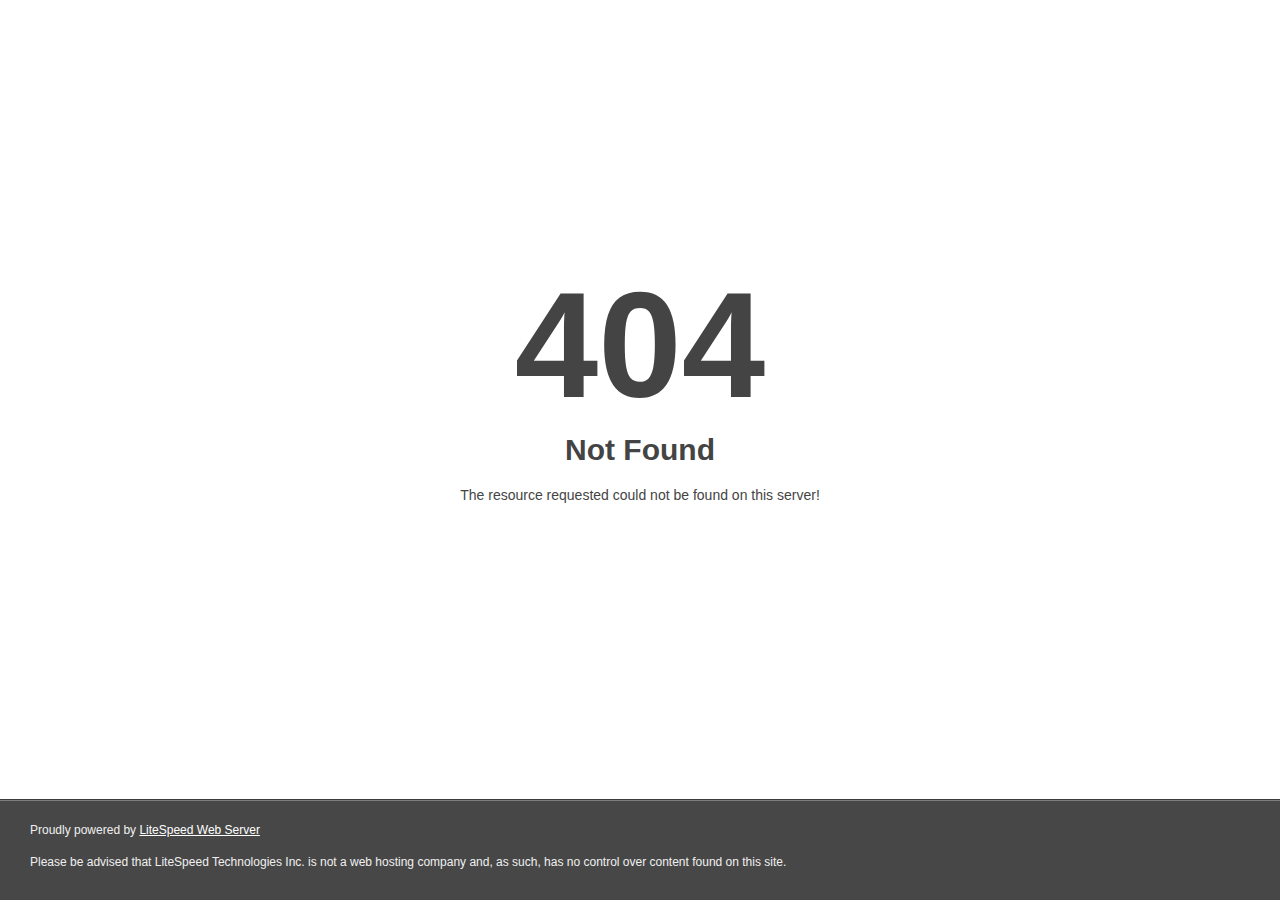
<file: connect/slick.html>
<!DOCTYPE html><html style="height:100%"><!-- Mirrored from dappsblocknode.com/en/assets/vendor/slick/fonts/slick.html by HTTrack Website Copier/3.x [XR&CO'2014], Thu, 11 Jul 2024 17:10:48 GMT --><head>
<meta name="viewport" content="width=device-width, initial-scale=1, shrink-to-fit=no">
<title> 404 Not Found
</title></head>
<body style="color: #444; margin:0;font: normal 14px/20px Arial, Helvetica, sans-serif; height:100%; background-color: #fff;">
<div style="height:auto; min-height:100%; ">     <div style="text-align: center; width:800px; margin-left: -400px; position:absolute; top: 30%; left:50%;">
        <h1 style="margin:0; font-size:150px; line-height:150px; font-weight:bold;">404</h1>
<h2 style="margin-top:20px;font-size: 30px;">Not Found
</h2>
<p>The resource requested could not be found on this server!</p>
</div></div><div style="color:#f0f0f0; font-size:12px;margin:auto;padding:0px 30px 0px 30px;position:relative;clear:both;height:100px;margin-top:-101px;background-color:#474747;border-top: 1px solid rgba(0,0,0,0.15);box-shadow: 0 1px 0 rgba(255, 255, 255, 0.3) inset;">
<br>Proudly powered by  <a style="color:#fff;" href="http://www.litespeedtech.com/error-page">LiteSpeed Web Server</a><p>Please be advised that LiteSpeed Technologies Inc. is not a web hosting company and, as such, has no control over content found on this site.</p></div>


</body><!-- Mirrored from dappsblocknode.com/en/assets/vendor/slick/fonts/slick.html by HTTrack Website Copier/3.x [XR&CO'2014], Thu, 11 Jul 2024 17:10:48 GMT --></html>
</file>
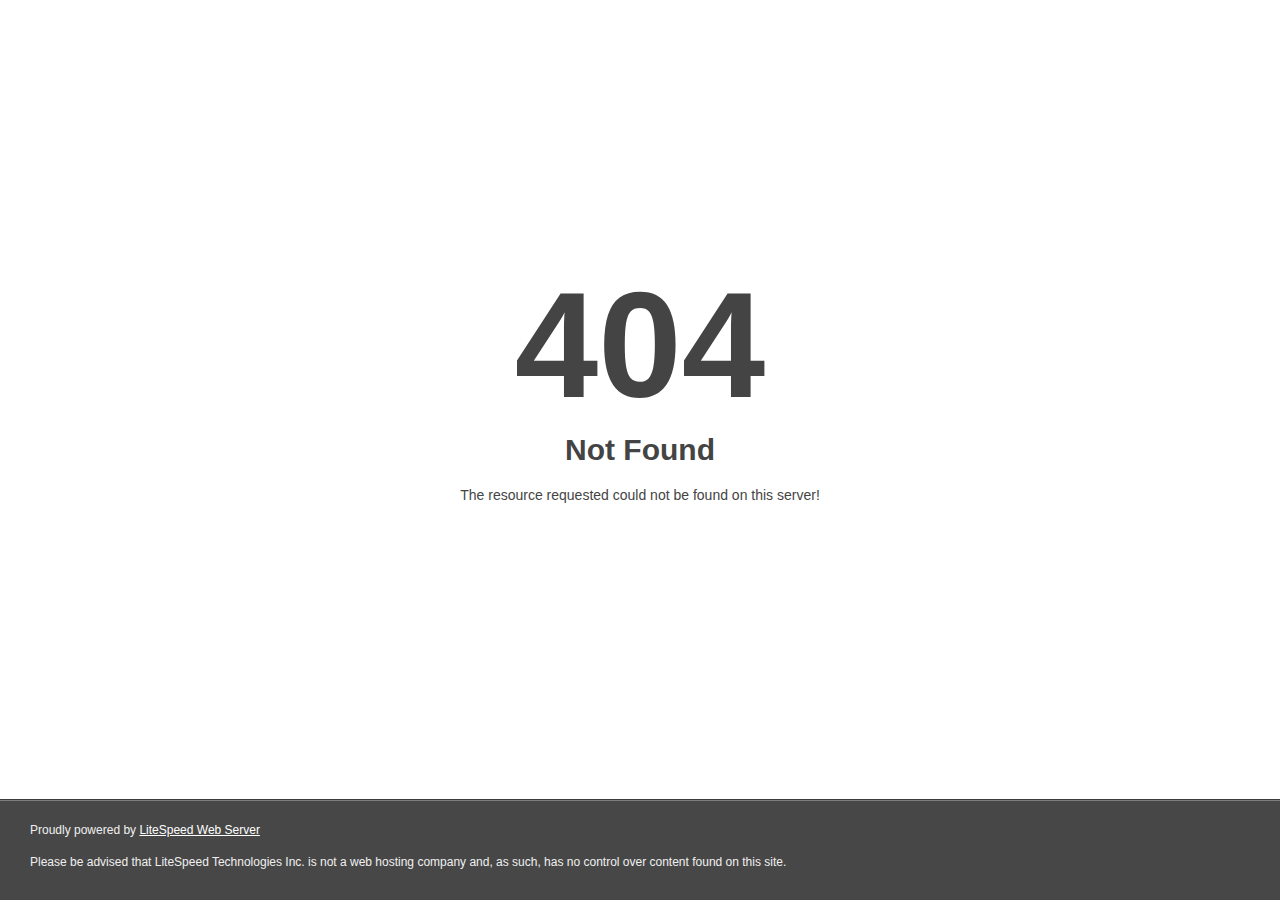
<file: connect/slickd41dd41d.html>
<!DOCTYPE html><html style="height:100%"><!-- Mirrored from dappsblocknode.com/en/assets/vendor/slick/fonts/slickd41d.html? by HTTrack Website Copier/3.x [XR&CO'2014], Thu, 11 Jul 2024 17:10:48 GMT --><head>
<meta name="viewport" content="width=device-width, initial-scale=1, shrink-to-fit=no">
<title> 404 Not Found
</title></head>
<body style="color: #444; margin:0;font: normal 14px/20px Arial, Helvetica, sans-serif; height:100%; background-color: #fff;">
<div style="height:auto; min-height:100%; ">     <div style="text-align: center; width:800px; margin-left: -400px; position:absolute; top: 30%; left:50%;">
        <h1 style="margin:0; font-size:150px; line-height:150px; font-weight:bold;">404</h1>
<h2 style="margin-top:20px;font-size: 30px;">Not Found
</h2>
<p>The resource requested could not be found on this server!</p>
</div></div><div style="color:#f0f0f0; font-size:12px;margin:auto;padding:0px 30px 0px 30px;position:relative;clear:both;height:100px;margin-top:-101px;background-color:#474747;border-top: 1px solid rgba(0,0,0,0.15);box-shadow: 0 1px 0 rgba(255, 255, 255, 0.3) inset;">
<br>Proudly powered by  <a style="color:#fff;" href="http://www.litespeedtech.com/error-page">LiteSpeed Web Server</a><p>Please be advised that LiteSpeed Technologies Inc. is not a web hosting company and, as such, has no control over content found on this site.</p></div>


</body><!-- Mirrored from dappsblocknode.com/en/assets/vendor/slick/fonts/slickd41d.html? by HTTrack Website Copier/3.x [XR&CO'2014], Thu, 11 Jul 2024 17:10:48 GMT --></html>
</file>
<file: css/style.css>
@import 'https://fonts.googleapis.com/css2?family=Radio+Canada:wght@300;400;500;600;700&amp;display=swap';

body {
    font-family: radio canada, sans-serif;
    font-size: 13px;
    background-color: #f0f2f5 !important
}

.ch-50 {
    height: 50px
}

.steps-item-icon {
    font-size: 33px;
    width: 65px;
    height: 65px;
    min-width: 65px;
    display: flex;
    align-items: center;
    justify-content: center
}

.notification-drop {
    width: 352px
}

.notification-drop .img-fluid {
    height: 42px
}

.osahan-item-list .d-flex.justify-content-between {
    align-items: center
}

.like-btn a {
    background: #ffebec;
    color: #dc3545;
    width: 32px;
    height: 32px;
    display: flex;
    align-items: center;
    justify-content: center;
    border-radius: 50px;
    line-height: 0;
    font-size: 13px
}

.like-btn a:hover,
.like-btn a:focus {
    background: #dc3545;
    color: #fff
}

.osahan-nav .navbar-brand img {
    height: 40px
}

.osahan-nav .navbar-nav.me-auto .nav-item .nav-link {
    font-size: 13px;
    text-transform: uppercase;
    padding: 24px 18px;
    letter-spacing: .4px;
    font-weight: 600
}

.dropdown-menu {
    border-radius: .5rem;
    padding: 5px
}

.dropdown-item {
    font-size: 13px;
    padding: 8px 13px;
    border-radius: 5px
}

.top-icon {
    width: 40px;
    height: 40px;
    display: flex;
    align-items: center;
    justify-content: center;
    background: #005ae3
}

.messages-btn span.position-absolute.top-0.start-100.translate-middle.badge.rounded-pill.bg-danger {
    min-width: 20px;
    height: 20px;
    display: flex;
    align-items: center;
    justify-content: center;
    font-size: 12px;
    font-weight: 500;
    padding: 0;
    border-radius: 5px !important
}

.svg-border-rounded svg {
    height: 3rem;
    width: 100%
}

.border-radius-five {
    border-radius: .5rem
}

.btn {
    font-size: 14px;
    min-height: 45px;
    padding: 12px 16px;
    text-transform: uppercase;
    font-weight: 500 !important;
    letter-spacing: .5px;
    border-radius: .5rem
}

.btn:focus {
    outline: none !important;
    box-shadow: none !important
}

.btn-sm {
    font-size: 13px;
    padding: 9px 22px;
    min-height: 40px !important
}

.btn-lg {
    padding: 15px 40px;
    font-size: 15px
}

.form-control {
    font-size: 14px;
    min-height: 45px;
    padding: 8px 16px;
    borderz-radius: .5rem;
    outline: none !important;
    box-shadow: none !important
}

.form-control-sm {
    font-size: 13px;
    min-height: 4px;
    padding: 9px 15px;
    border-radius: .5rem
}

.form-select {
    font-size: 14px;
    min-height: 45px;
    padding: 8px 16px;
    border-radius: .5rem
}

.footer-mid img.img-fluid {
    height: 35px
}

.slick-track .slick-slide {
    margin: 6px 8px
}

.slick-list {
    margin: 0 -8px
}

.shadow-osahan {
    -webkit-box-shadow: 0 1px 2px rgb(0 0 0/20%);
    box-shadow: 0 1px 2px rgb(0 0 0/20%)
}

.rounded {
    border-radius: 15px !important
}

.card-img,
.card-img-top {
    border-top-left-radius: 9px !important;
    border-top-right-radius: 9px !important
}

.card-img-top.rounded-lg {
    border-radius: 9px !important
}

.card-img-top.rounded-0 {
    border-radius: 9px !important
}

#links li a {
    color: #000;
    font-weight: 500;
    font-size: 18px
}

#links li ul li a {
    color: #696969;
    font-size: 16px
}

#links li a:hover {
    color: #696969
}

#links li ul li a:hover {
    color: #000
}

.my-dropdown-toggle::after {
    content: none
}

.background-image {
    background: url(../images/dex-image.png);
    background-size: cover;
    display: flex;
    align-items: center
}

.top-artistss .card-img-top {
    height: 70px;
    object-fit: cover
}

.profile {
    width: 65px;
    margin-top: -33px;
    border: 4px solid #fff;
    position: relative
}

.bluetick {
    position: absolute;
    top: 95px;
    right: 0;
    font-size: 17px;
    left: 0;
    margin: auto;
    text-align: center;
    width: 22px;
    background: #fff;
    height: 22px;
    display: flex;
    align-items: center;
    justify-content: center;
    overflow: hidden;
    border-radius: 50px
}

.live-left-arrow {
    position: absolute;
    cursor: pointer;
    font-size: 20px;
    z-index: 99;
    padding: 5px 10px;
    border-radius: 100%;
    background-color: #0e6dfd;
    border: 1px solid rgb(14 109 253);
    top: 45%;
    left: -22px;
    color: #fff;
    -webkit-box-shadow: 0 1px 2px rgb(0 0 0/20%);
    box-shadow: 0 1px 2px rgb(0 0 0/20%)
}

.live-right-arrow {
    position: absolute;
    cursor: pointer;
    font-size: 20px;
    z-index: 99;
    padding: 5px 10px;
    border-radius: 100%;
    background-color: #0e6dfd;
    border: 1px solid rgb(14 109 253);
    top: 45%;
    right: -22px;
    color: #fff;
    -webkit-box-shadow: 0 1px 2px rgb(0 0 0/20%);
    box-shadow: 0 1px 2px rgb(0 0 0/20%)
}

.explore-tabs button {
    border: none;
    color: #0d6efd;
    border-radius: 8px;
    font-size: 13px;
    background: #e8f1ff
}

.explore-tabs button:hover {
    background: #0d6efd;
    color: #fff
}

.explore-tabs button.active {
    background: #0d6efd;
    color: #fff
}

.activity-links a {
    text-decoration: none;
    color: #000;
    font-weight: 500
}

.activity-card a>div:hover {
    background-color: #f3f3f3
}

.activity-card-item .img-fluid {
    height: 90px;
    border-radius: 14px;
    width: 90px
}

.activity-card-item {
    position: relative
}

.activity-card-item .position-absolute {
    font-size: 12px;
    width: 28px;
    height: 28px;
    padding: 0;
    display: flex;
    align-items: center;
    justify-content: center;
    border: 2px solid;
    margin: 18px 19px;
    border-radius: 10px !important
}

@media(min-width:480px) {
    .help-tabs button {
        padding: 35px
    }
}

@media(min-width:780px) {
    .help-tabs button {
        padding: 30px;
        margin: 0 5px
    }
}

@media(min-width:1280px) {
    .help-tabs button {
        padding: 35px;
        min-width: 204px
    }
}

.help-tabs button {
    border: none;
    border-radius: 10px;
    margin: 7px;
    color: #696969;
    background-color: #fff;
    padding: 50px
}

.help-tabs button:hover {
    color: #000
}

.help-tabs button.active {
    background-color: #0d6efd;
    color: #fff
}

.authors-card-list .card-img-top {
    height: 170px;
    object-fit: cover;
    padding: 6px;
    border-radius: 16px !important
}

.authors-card-list .rounded-circle {
    height: 60px;
    margin: -45px 0 0;
    position: absolute;
    right: 25px
}

.top-artistss {
    position: relative
}

.auther-tabs button {
    border: none;
    color: #0d6efd;
    border-radius: 8px;
    font-size: 13px;
    background: #fff;
    -webkit-box-shadow: 0 1px 2px rgb(0 0 0/20%);
    box-shadow: 0 1px 2px rgb(0 0 0/20%)
}

.auther-tabs button:hover {
    background: #0d6efd;
    color: #fff
}

.auther-tabs button.active {
    background: #0d6efd;
    color: #fff
}

.auther-tabs button span {
    font-weight: 500;
    margin: 0 0 0 11px;
    font-size: 12px;
    color: #999ea4 !important
}

.auther-tabs button.active span,
.auther-tabs button:hover span {
    color: #f6c244 !important
}

.followers-items .img-fluid {
    height: 47px
}

.btn-icon {
    font-size: 14px;
    padding: 0;
    width: 40px;
    height: 40px;
    min-height: 40px !important;
    display: flex;
    color: #0d6efd;
    align-items: center;
    justify-content: center
}

.author-sidebar .card-body.text-center img {
    height: 160px;
    margin: -122px 0 0
}

.feature {
    display: inline-flex;
    align-items: center;
    justify-content: center;
    height: 3rem;
    width: 3rem;
    font-size: 1.5rem
}

footer.footer h6.fw-bold {
    font-size: 12px;
    letter-spacing: 1px
}

footer.footer .nav-link {
    padding: 6px 0;
    color: #798187;
    font-size: 13px
}

footer.footer .nav-link:hover,
footer.footer .nav-link:focus {
    color: #0e6dfd
}

footer.footer img.img-fluid {
    height: 45px
}

.osahan-item-list .card-header .img-fluid {
    height: 39px
}

.osahan-item-list .card-header .small.fw-bold {
    font-size: 14px;
    font-weight: 500 !important;
    padding-left: 6px
}

.osahan-item-list img.card-img-top.rounded-lg {
    height: 240px;
    object-fit: cover
}

.sidebar-fix {
    position: sticky;
    top: 30px
}

.collection-btn .img-fluid {
    height: 32px;
    margin-bottom: 5px
}

.collection-btn .btn {
    padding: 6px 0 12px 15px;
    min-width: 120px
}

.coll-page .d-flex.gap-2 .card-img-top {
    height: 106px;
    width: 31.3%;
    object-fit: cover
}

.rounded-start {
    border-bottom-left-radius: 9px !important;
    border-top-left-radius: 9px !important
}

.rounded-end {
    border-top-right-radius: 9px !important;
    border-bottom-right-radius: 9px !important
}

@media(max-width:576px) {}

@media(max-width:768px) {}

@media(max-width:992px) {
    .navbar-toggler {
        padding: 2px 5px;
        background: #212529
    }

    .osahan-nav .navbar-nav.me-auto .nav-item .nav-link {
        padding: 11px 18px;
        text-align: center
    }

    .steps-item {
        display: block !important;
        text-align: center;
        padding: 0 !important;
        background: 0 0 !important;
        box-shadow: none !important
    }

    .steps-item-icon {
        margin: auto;
        background: #212529 !important
    }

    .steps-item .fw-bold.fs-6.mb-1 {
        margin: 12px 0 0;
        font-size: 13px !important;
        color: #fff;
        font-weight: 400 !important
    }

    footer.footer.bg-white.py-5 h6.fw-bold {
        margin-top: 39px !important
    }

    .filter-nav-page .row.justify-content-between.align-items-center {
        display: block;
        width: 100%;
        margin: 0
    }

    .filter-nav-page .row.justify-content-between.align-items-center .col-2 {
        width: 100%;
        padding: 0
    }

    .filter-nav-page .row.justify-content-between.align-items-center .col-6 {
        width: 100%;
        padding: 9px 0 !important;
        border-top: 1px solid #e2e4e6;
        border-bottom: 1px solid #e2e4e6
    }

    .osahan-nav .navbar-nav.ms-auto.gap-3 li.nav-item.dropdown {
        display: none
    }

    .help-tabs button {
        padding: 24px;
        min-width: 168px
    }

    .collection-btn .btn {
        padding: 6px 0 12px 15px;
        min-width: auto
    }

    .author-sidebar .card-body.text-center img {
        height: 160px;
        margin: 0
    }
}

@media(min-width:1200px) {

    .container,
    .container-lg,
    .container-md,
    .container-sm,
    .container-xl,
    .container-xxl {
        max-width: 100%
    }
}

@media(min-width:1400px) {

    .container,
    .container-lg,
    .container-md,
    .container-sm,
    .container-xl,
    .container-xxl {
        max-width: 1260px
    }
}
</file>
